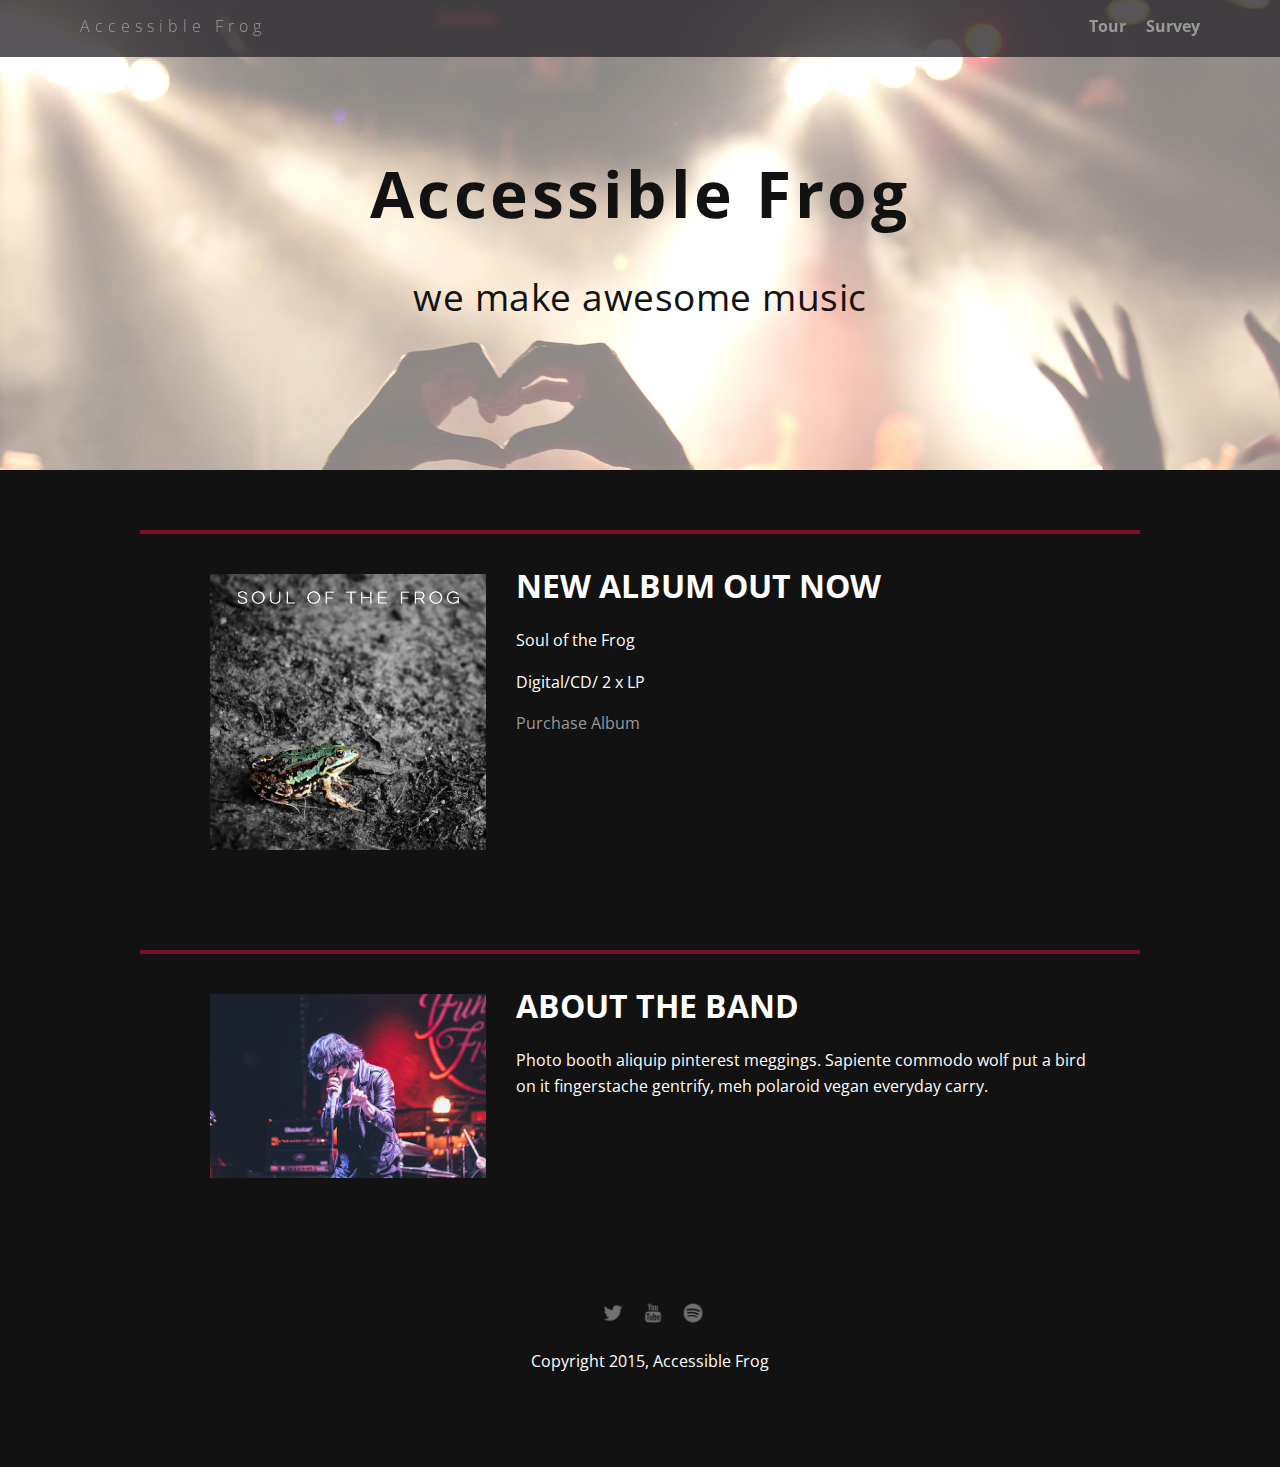
<file: index.html>
<!doctype html>
<html lang="en">
  <head>
      <meta charset="utf-8">
      <link href="css/styles.css" rel="stylesheet" type="text/css" />
      <meta name="viewport" content="width=device-width, initial-scale=1, maximum-scale=1, user-scalable=0"/>
      <link href='https://fonts.googleapis.com/css?family=Open+Sans:400,300,600' rel='stylesheet' type='text/css'>
      <title>Accessible Frog</title>
  </head>

  <body>
    <div class="main-nav">
      <ul class="nav">
        <li class="name"><a href="#">Accessible Frog</a></li>
        <li><a href="tour.html">Tour</a></li>
        <li><a href="survey.html">Survey</a></li>
      </ul>
    </div>

    <header>
      <h1>Accessible Frog</h1>
      <p>we make awesome music</p>
    </header>

    <main>
      <div class="card">
        <div class="flex">
          <img alt="Album picture of a frog." class="photo" src= "img/soul_of_the_frog.jpg">
          <div class="information">
            <h1 class="heading">New album out now</h1>
            <p>Soul of the Frog</p>
            <p>Digital/CD/ 2 x LP</p>
            <a href="#" class="buy">Purchase Album</a>
          </div>
        </div>
      </div>

      <div class="card">
        <div class="flex">
          <img alt="Picture of a singer." class="photo" src= "img/lead_singer.jpg">
          <div class="information">
            <h1 class="heading">About the band</h1>
            <p>Photo booth aliquip pinterest meggings. Sapiente commodo wolf put a bird on it fingerstache gentrify, meh polaroid vegan everyday carry.</p>
          </div>
        </div>
      </div>
    </main>

    <footer>
      <ul>
        <li><a href="#" class="social twitter" title="Social Twitter Link"></a></li>
        <li><a href="#" class="social youtube" title="Social Youtube Link"></a></li>
        <li><a href="#" class="social spotify" title="Social Spotify Link"></a></li>
      </ul>
      <p class="copyright">Copyright 2015, Accessible Frog</p>
    </footer>

  </body>
</html>
</file>
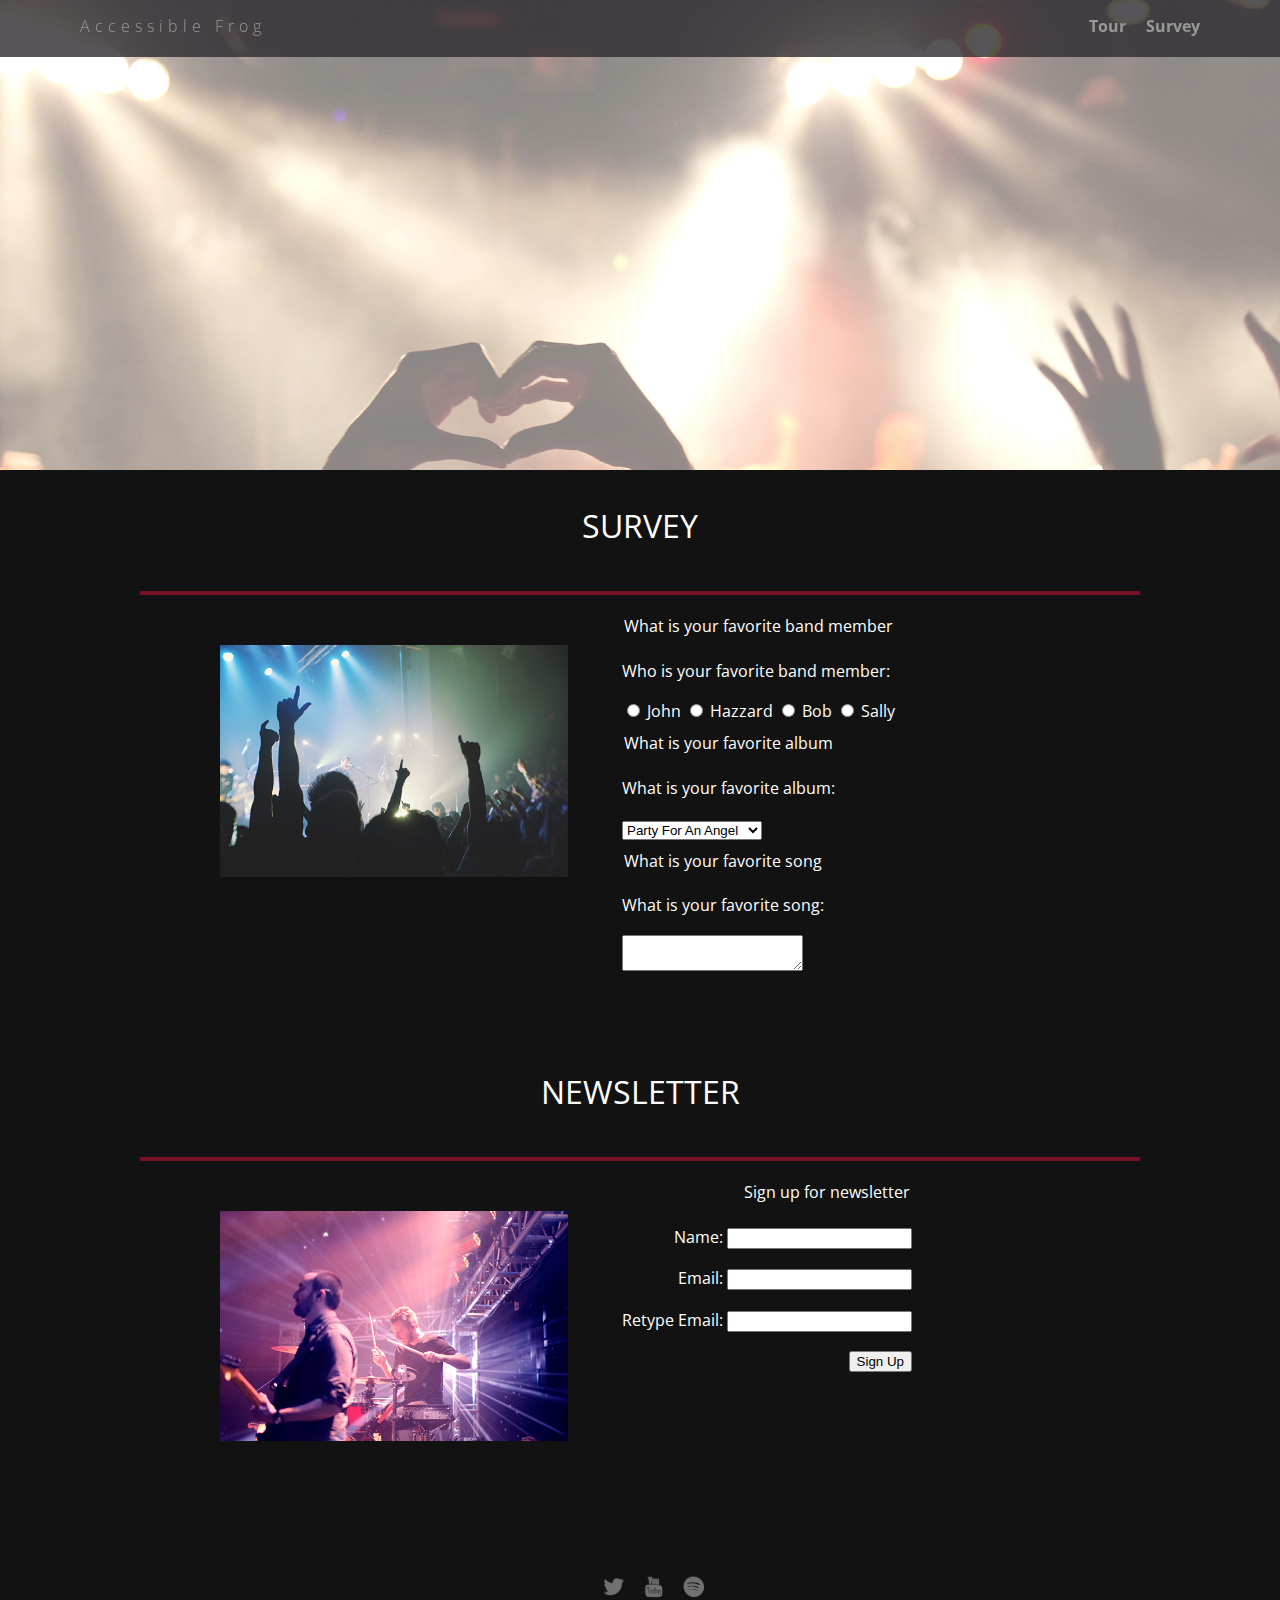
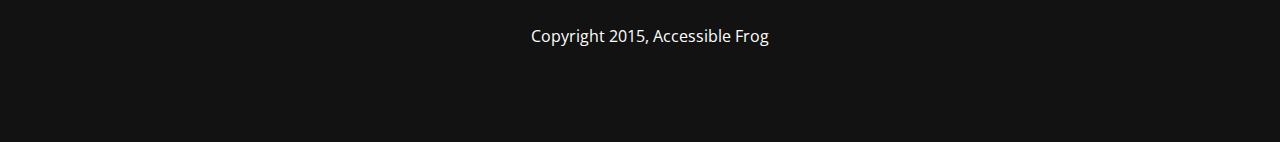
<file: survey.html>
<!doctype html>
<html lang="en">
  <head>
    <meta charset="utf-8">
    <link href="css/styles.css" rel="stylesheet" type="text/css" />
    <link href="css/survey.css" rel="stylesheet" type="text/css" />
    <meta name="viewport" content="width=device-width, initial-scale=1, maximum-scale=1, user-scalable=0"/>
    <link href='https://fonts.googleapis.com/css?family=Open+Sans:400,300,600' rel='stylesheet' type='text/css'>
    <title>Accessible Frog</title>
  </head>

  <body>
    <div class="main-nav">
      <ul class="nav">
        <li class="name"><a href="index.html">Accessible Frog</a></li>
        <li><a href="tour.html">Tour</a></li>
        <li><a href="#">Survey</a></li>
      </ul>
    </div>

    <header>
    </header>

    <main>
      <p class= "heading">Survey</p>
      <div class="card">
        <div class="flex">
          <img class="photo" src= "img/concert01.jpg" alt="Concert">
          <div class="container">
            <form class = "survey">
            <fieldset>
            <legend>What is your favorite band member</legend>
              <p>Who is your favorite band member:</p>
              <input type="radio" name="res" value="John" id="john"> 
              <label for="john">John</label>
              <input type="radio" name="res" value="Hazzard" id="hazzard"> 
              <label for="hazzard">Hazzard</label>
              <input type="radio" name="res" value="Bob" id="bob"> 
              <label for="bob">Bob</label>
              <input type="radio" name="res" value="Sally" id="sally"> 
              <label for="sally">Sally</label>
            </fieldset>
            <fieldset>
            <legend>What is your favorite album</legend>
              <p>What is your favorite album:</p>
              <select id="albums" name="select">
                <option value="8">Party For An Angel</option>
                <option value="1">A Day Of Old</option>
                <option value="4">Finding My Shadow</option>
                <option value="2">Diamond Fireworks</option>
                <option value="3">Enjoy Your Desire</option>
                <option value="11">This Is For You</option>
                <option value="7">Music Of My Life</option>
                <option value="9">Song For Yesterday</option>
                <option value="5">Heroic Forever</option>
                <option value="6">Midnight Fires</option>
                <option value="10">Street Of The Rider</option>
              </select>
            </fieldset>
            <fieldset>
            <legend>What is your favorite song</legend>
              <p><label for="song">What is your favorite song:</label></p>
              <textarea id="song"></textarea>
            </fieldset>
            </form>
          </div>
        </div>
      </div>
      <p class= "heading">Newsletter</p>
      <div class="card">
        <div class="flex">
          <img class="photo" src= "img/the_band.jpg" alt="The Band">
            <div class="container">
              <form class="newsletter">
                <fieldset>
                <legend>Sign up for newsletter</legend>
                  <p><label for="name">Name:</label> <input type ="text" name="textfield" id="name"></p>
                  <p><label for="email">Email:</label> <input type ="email" name="textfield" id="email"></p>
                  <p><label for="retype">Retype Email:</label> <input type ="email" name="textfield" id="retype"></p>
                  <button type="submit">Sign Up</button>
                  </fieldset>
              </form>
            </div>
        </div>
      </div>
    </main>

    <footer>
      <ul>
        <li><a href="#" class="social twitter"><img alt="Twitter" src= "img/twitter-32.png"></a></li>
        <li><a href="#" class="social youtube"><img alt="Youtube" src= "img/youtube-32.png"></a></li>
        <li><a href="#" class="social spotify"><img alt="Spotify" src= "img/spotify-32.png"></a></li>
      </ul>
      <p class="copyright">Copyright 2015, Accessible Frog</p>
    </footer>
  </body>
</html>
</file>
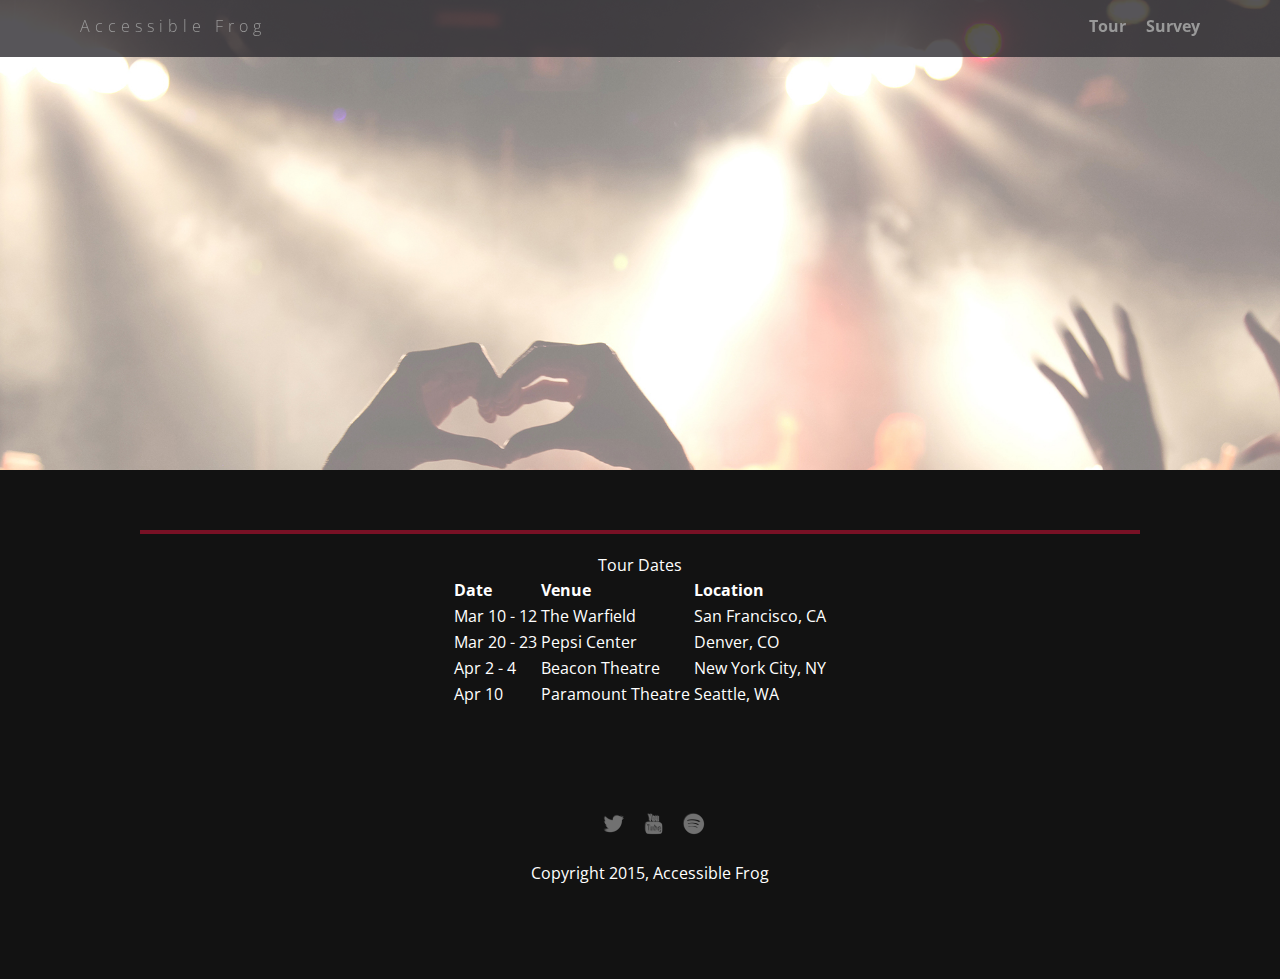
<file: tour.html>
<!doctype html>
<html lang="en">
  <head>
      <meta charset="utf-8">
      <link href="css/styles.css" rel="stylesheet" type="text/css" />
      <link href="css/tour.css" rel="stylesheet" type="text/css" />
      <meta name="viewport" content="width=device-width, initial-scale=1, maximum-scale=1, user-scalable=0"/>
      <link href='https://fonts.googleapis.com/css?family=Open+Sans:400,300,600' rel='stylesheet' type='text/css'>
      <title>Accessible Frog</title>
  </head>

  <body>
    <div class="main-nav">
      <ul class="nav">
        <li class="name"><a href="index.html">Accessible Frog</a></li>
        <li><a href="#">Tour</a></li>
        <li><a href="survey.html">Survey</a></li>
      </ul>
    </div>

    <header>
    </header>

    <main >
      <div class="card">
        <div class="flex">
          <table>
          <caption>Tour Dates</caption>
            <tr>
              <th scope="col">Date</th>
              <th scope="col">Venue</th>
              <th scope="col">Location</th>
            </tr>
            <tr>
              <td>Mar 10 - 12</td>
              <td>The Warfield</td>
              <td>San Francisco, CA</td>
            </tr>
            <tr>
              <td>Mar 20 - 23</td>
              <td>Pepsi Center</td>
              <td>Denver, CO</td>
            </tr>
            <tr>
              <td>Apr 2 - 4</td>
              <td>Beacon Theatre</td>
              <td>New York City, NY</td>
            </tr>
            <tr>
              <td>Apr 10</td>
              <td>Paramount Theatre</td>
              <td>Seattle, WA</td>
            </tr>
          </table>
        </div>
      </div>
    </main>
    
    <footer>
      <ul>
        <li><a href="#" class="social twitter"><img alt="" src= "img/twitter-32.png"></a></li>
        <li><a href="#" class="social youtube"><img alt="" src= "img/youtube-32.png"></a></li>
        <li><a href="#" class="social spotify"><img alt="" src= "img/spotify-32.png"></a></li>
      </ul>
      <p class="copyright">Copyright 2015, Accessible Frog</p>
    </footer>
  </body>
</html>
</file>
<file: css/styles.css>
/* Global Layout Set-up */
* {
  box-sizing: border-box;
}

body {
  margin: 0;
  padding: 0;
  text-align: center;
  font-family: 'Open Sans', sans-serif;
  color: #fff;
  background: #121212;
}

/* Link Styles */

a {
  text-decoration: none;
  color: #999;
}

a:hover {
  color: #999;
}

/* Section Styles */

.main-nav {
  width: 100%;
  background: rgba(45, 43, 48, 0.8);
  min-height: 30px;
  padding: 10px;
  position: fixed;
  text-align: center;
}

.nav {
  display: flex;
  justify-content: space-around;
  font-weight: 700;
  list-style-type: none;
  margin: 0 auto;
  padding: 0;
}

.nav .name {
  display: block;
  margin-right: auto;
  color: white;
  letter-spacing: 5px;
}

.nav li {
  padding: 5px 10px 10px 10px;
}

.nav a {
  transition: all .5s;
}

.nav a:hover {
  color: white
}

header {
  text-align: center;
  background: url('../img/concert02_no_text.jpg') no-repeat top center;
  background-size: cover;
  overflow: hidden;
  padding-top: 60px;
  height: 350px;
  color: #121212;
}

header h1 {
  width: 600px;
  margin:  90px auto 0 auto;
  font-size: 4em;
  letter-spacing: 3.5px;
}

header p {
  width: 600px;
  margin: 35px auto 0 auto;
  font-size: 2.3em;
  letter-spacing: 0.5px;
}

.tag {
  color: black;
  padding: 10px;
  letter-spacing: 5px;
}

.name{
  font-weight: 300;
}

header .name{
  font-size: 3em;
}
.tagline {
  font-weight: 600;
  padding: 20px;
  text-transform: uppercase;
  color: #781125
}

.card {
  margin: 30px;
  padding: 20px 40px 40px;
  text-align: left;
  border-top: 4px solid #781125;
  clear: both;
}
.card:hover {
  border-color: #96731A;
}


.photo{
  display: block;
  width: 200px;
  height: 0%;
  margin: 0 auto;
}

.information{
  width: 100%;
  text-align: center;
  /*display: inline-block;
  position: absolute;*/
}

.heading{
  font-size: 2em;
  text-transform: uppercase;
  color: #fff;
  margin-top: 10px;
}

/* Footer styles */

footer {
  width: 100%;
  min-height: 30px;
  padding: 20px 0 40px 20px;
}

footer .copyright {
  top: -8px;
  font-size: .75em;
}

footer ul {
  list-style-type: none;
  margin: 0;
  padding: 0;
}

footer ul li {
  display: inline-block;
}

a.social {
  display: inline-block;
  margin-left: 5px;
  width: 30px;
  height: 30px;
  background-size: 30px 30px;
  opacity: .4;
  transition: all .5s;
}

a.twitter {
  background-image: url(../img/twitter-32.png);
}

a.youtube {
  background-image: url(../img/youtube-32.png);
}

a.spotify {
  background-image: url(../img/spotify-32.png);
}

a.social:hover {
  opacity: 1;
}
.clearfix {
  clear: both;
}

/* Styles for larger screens */
@media screen and (min-width: 840px) {

  .flex {
    display: -ms-flexbox;      /* TWEENER - IE 10 */
    display: flex;
    max-width: 1200px;
    -ms-flex-pack: distribute;
  }

  header {
    min-height: 470px;
  }

  .nav {
    max-width: 1200px;
    padding: 0 30px;
  }


  main {
    padding-top: 20px;
  }

  main p {
    line-height: 1.6em;
  }

  .card{
    margin: 40px auto;
    padding: 20px 40px 40px;
    width: 80%;
    max-width: 1000px;
  }

  .photo{
    width: 30%;
    margin: 20px 30px;
  }

  .information{
    text-align: left;
  }

  footer {
    font-size: 1.3em;
    max-width: 1200px;
    margin: 40px auto;
  }
}
</file>
<file: css/survey.css>
/* Survey page styles */

.photo{
  width: 60%;
  padding: 10px;
}

form {
  margin: 0 auto;
  text-align: left;
  display: inline-block;
}

fieldset {
  border: none;
}

textarea:focus {
  border: 2px solid orange;
}

input:focus {
  border: 2px solid orange;
}

.container{
  text-align: center;
}
.newsletter{
  text-align: right;

}


/* Styles for larger screens */
@media screen and (min-width: 840px) {
  .photo{
    width: 40%;
  }
}
</file>
<file: css/tour.css>
/* Tour page styles */

pre {
  font-family: 'Open Sans', sans-serif;
}

.heading{
  display: inline-block;
  margin: 0;
}

.pick{
  width: 40px;
  height: 0%;
  padding: 10px;
}

table {
	margin: auto;
}
</file>
